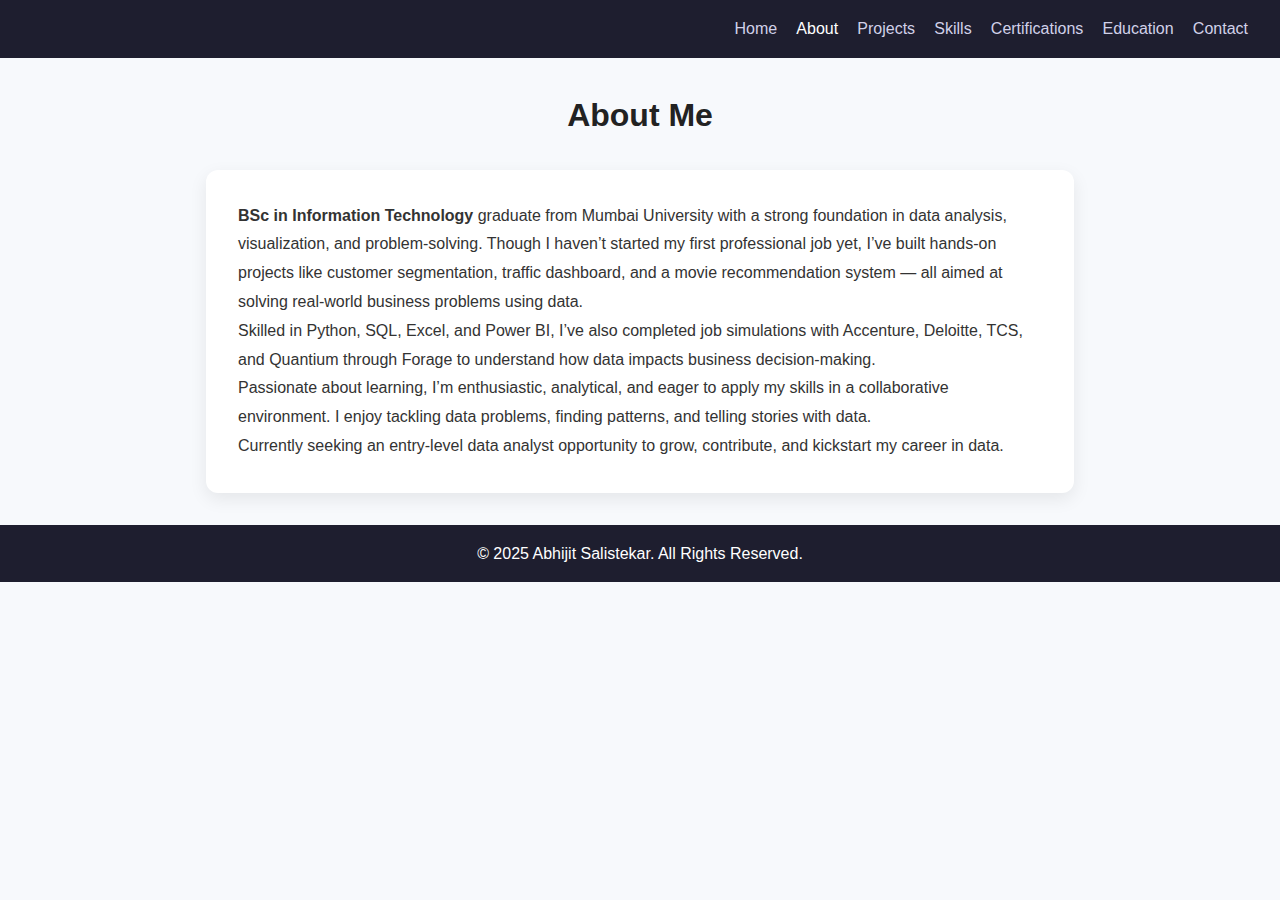
<file: about.html>
<!DOCTYPE html>
<html lang="en">
<head>
  <meta charset="UTF-8" />
  <meta name="viewport" content="width=device-width, initial-scale=1.0" />
  <title>About | Abhiii🖤</title>
  <link rel="stylesheet" href="css/style.css" />
</head>
<body>

  <!-- NAVBAR (same as index) -->
  <header>
    <nav class="navbar">
      <ul class="nav">
        <li><a href="index.html">Home</a></li>
        <li><a href="about.html" class="active">About</a></li>
        <li><a href="projects.html">Projects</a></li>
        <li><a href="skills.html">Skills</a></li>
        <li><a href="certifications.html">Certifications</a></li>
        <li><a href="education.html">Education</a></li>
        <li><a href="contact.html">Contact</a></li>
      </ul>
    </nav>
  </header>

  <!-- ABOUT CONTENT -->
  <main class="container about">
    <h2>About Me</h2>

    <div class="about-box">
      <p>
        <strong>BSc in Information Technology</strong> graduate from Mumbai University with a strong foundation in data analysis, visualization, and problem-solving. Though I haven’t started my first professional job yet, I’ve built hands-on projects like customer segmentation, traffic dashboard, and a movie recommendation system — all aimed at solving real-world business problems using data.
      </p>
      <p>
        Skilled in Python, SQL, Excel, and Power BI, I’ve also completed job simulations with Accenture, Deloitte, TCS, and Quantium through Forage to understand how data impacts business decision-making.
      </p>
      <p>
        Passionate about learning, I’m enthusiastic, analytical, and eager to apply my skills in a collaborative environment. I enjoy tackling data problems, finding patterns, and telling stories with data.
      </p>
      <p>
        Currently seeking an entry-level data analyst opportunity to grow, contribute, and kickstart my career in data.
      </p>
    </div>
  </main>

  <!-- FOOTER -->
  <footer>
    <p>&copy; 2025 Abhijit Salistekar. All Rights Reserved.</p>
  </footer>

</body>
</html>
</file>
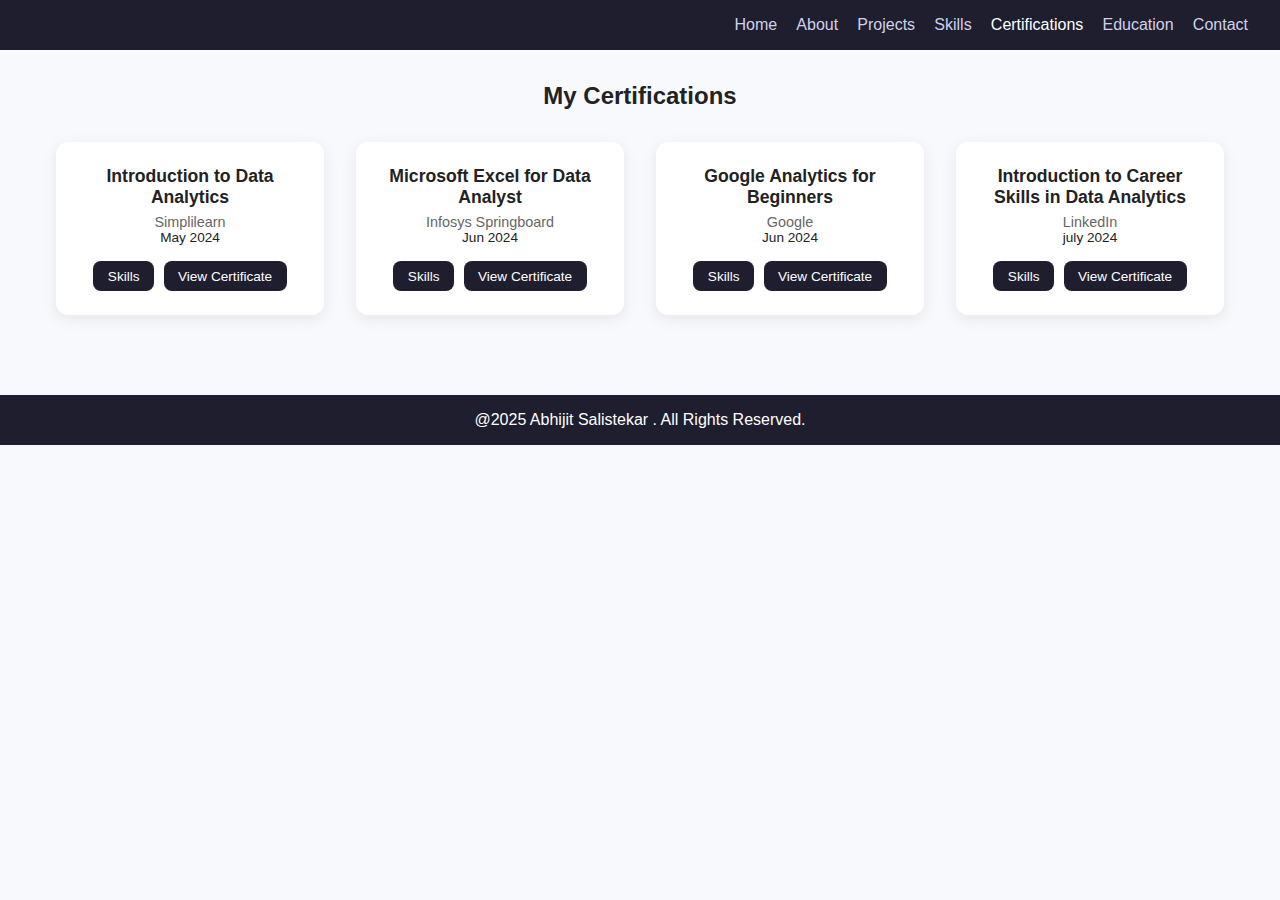
<file: certifications.html>
<!DOCTYPE html>
<html lang="en">
<head>
<meta charset="UTF-8">
<meta name="viewport" content="width=device-width,initial-scale=1.0">
<title>Certifications | Abhiii🖤</title>
<style>
/* RESET + BASE */
*{margin:0;padding:0;box-sizing:border-box}
body{font-family:Arial,Helvetica,sans-serif;background:#f7f9fc;color:#222}

/* NAVBAR */
.navbar{background:#1e1e2f;padding:1rem 2rem;display:flex;align-items:center;color:#fff}
.logo{font-size:1.5rem}
.nav{list-style:none;margin-left:auto;display:flex;gap:1.2rem}
.nav a{color:#d1d1e9;text-decoration:none;font-weight:500}
.nav a:hover,.nav .active{color:#fff}

/* GRID + CARDS */
.container{max-width:1200px;margin:auto;padding:2rem 1rem}
h2{text-align:center;margin-bottom:2rem}
.grid{display:grid;grid-template-columns:repeat(auto-fit,minmax(260px,1fr));gap:2rem}
.card{background:#fff;padding:1.5rem;border-radius:12px;
      box-shadow:0 4px 16px rgba(0,0,0,.08);
      display:flex;flex-direction:column;justify-content:space-between;text-align:center}
.card h3{font-size:1.1rem;margin-bottom:.4rem}
.issuer{color:#666;font-size:.9rem}
.date{font-size:.85rem}
.buttons{margin-top:1rem;display:flex;justify-content:center;gap:.6rem}
.btn{background:#1e1e2f;color:#fff;padding:.45rem .9rem;border:none;border-radius:8px;
     font-size:.85rem;cursor:pointer;text-decoration:none}
.btn:hover{background:#ff6b6b}

/* MODAL */
.overlay{position:fixed;inset:0;display:none;place-items:center;
         background:rgba(0,0,0,.6);z-index:1000}
.modal{background:#fff;padding:24px 18px;border-radius:12px;max-width:600px;width:90%;
       max-height:80vh;overflow:auto;position:relative}
.close{position:absolute;top:10px;right:16px;font-size:1.4rem;cursor:pointer;border:none;background:none}
.skills-grid{display:grid;grid-template-columns:repeat(3,1fr);gap:8px;margin-top:12px}
.chip{background:#f1f3f7;padding:6px;border-radius:6px;text-align:center;font-size:.85rem}

/* FOOTER */
footer{background:#1e1e2f;color:#fff;text-align:center;padding:1rem;margin-top:3rem}
</style>
</head>
<body>

<!-- ---------- NAVBAR ---------- -->
<header>
  <nav class="navbar">
    <ul class="nav">
      <li><a href="index.html">Home</a></li>
      <li><a href="about.html">About</a></li>
      <li><a href="projects.html">Projects</a></li>
      <li><a href="skills.html">Skills</a></li>
      <li><a class="active" href="certifications.html">Certifications</a></li>
      <li><a href="education.html">Education</a></li>
      <li><a href="contact.html">Contact</a></li>
    </ul>
  </nav>
</header>

<!-- ---------- CERTIFICATIONS GRID ---------- -->
<main class="container">
  <h2>My Certifications</h2>

  <div class="grid">
    <!-- CARD 1 -->
    <div class="card">
      <h3>Introduction to Data Analytics</h3>
      <p class="issuer">Simplilearn</p>
      <p class="date">May 2024</p>
      <div class="buttons">
        <button class="btn"
          onclick="openSkills('Data Cleaning,Data Analytics Fundamentals,Data Interpretation,Statistical Analysis,Problem-Solving,Data Collection,Data Visualization')">
          Skills
        </button>
        <a class="btn" href="https://drive.google.com/file/d/1U8zPnQmLtQriQmO9u-CArjaRcS0MKydY/view?usp=drivesdk" target="_blank">View Certificate</a>
      </div>
    </div>

    <!-- CARD 2 -->
    <div class="card">
      <h3>Microsoft Excel for Data Analyst</h3>
      <p class="issuer">Infosys Springboard</p>
      <p class="date">Jun 2024</p>
      <div class="buttons">
        <button class="btn"
          onclick="openSkills('Data Cleaning and Preparation,Data Interpretation,Statistical Analysis,Microsoft Excel,Problem-Solving,Business Reporting,Data Visualization')">
          Skills
        </button>
        <a class="btn" href="https://drive.google.com/file/d/1UvVs_6aIo2rv3cQreCR-G_AGxAC5Q0hU/view?usp=drivesdk" target="_blank">View Certificate</a>
      </div>
    </div>

    <!-- CARD 3 -->
    <div class="card">
      <h3>Google Analytics for Beginners</h3>
      <p class="issuer">Google</p>
      <p class="date">Jun 2024</p>
      <div class="buttons">
        <button class="btn"
          onclick="openSkills('Goal Tracking,Digital Marketing Insights,Web Analytics,Data Analysis,SEO Analysis,Reporting,Google Analytics')">
          Skills
        </button>
        <a class="btn" href="https://drive.google.com/file/d/1Ux-ASACZq5RMeISGajnNeOj9QY42ezVV/view?usp=drivesdk" target="_blank">View Certificate</a>
      </div>
    </div>

    <!-- CARD 4 -->
    <div class="card">
      <h3>Introduction to Career Skills in Data Analytics</h3>
      <p class="issuer">LinkedIn</p>
      <p class="date">july 2024</p>
      <div class="buttons">
        <button class="btn"
          onclick="openSkills('Data Analytics,Tech Career Skills')">
          Skills
        </button>
        <a class="btn" href="https://drive.google.com/file/d/1_UQxLudX_V5OqRbyq-TsOcE98BwIQGcN/view?usp=drivesdk" target="_blank">View Certificate</a>
      </div>
    </div>
  </div>
</main>

<!-- ---------- FOOTER ---------- -->
<footer><p>@2025 Abhijit Salistekar . All Rights Reserved.</p></footer>

<!-- ---------- MODAL STRUCTURE ---------- -->
<div id="overlay" class="overlay" onclick="closeModal()">
  <div class="modal" onclick="event.stopPropagation()">
    <button class="close" onclick="closeModal()">×</button>
    <div id="modalContent"></div>
  </div>
</div>

<!-- ---------- PLAIN JS ---------- -->
<script>
function openSkills(csv){
  var list = csv.split(',');
  var html = '<h3 style="text-align:center;margin-bottom:12px">Skills Gained</h3><div class="skills-grid">';
  for(var i=0;i<list.length;i++){
    html += '<div class="chip">'+list[i].trim()+'</div>';
  }
  html += '</div>';
  document.getElementById('modalContent').innerHTML = html;
  document.getElementById('overlay').style.display = 'grid';
}
function closeModal(){
  document.getElementById('overlay').style.display = 'none';
  document.getElementById('modalContent').innerHTML = '';
}
</script>
</body>
</html>
</file>
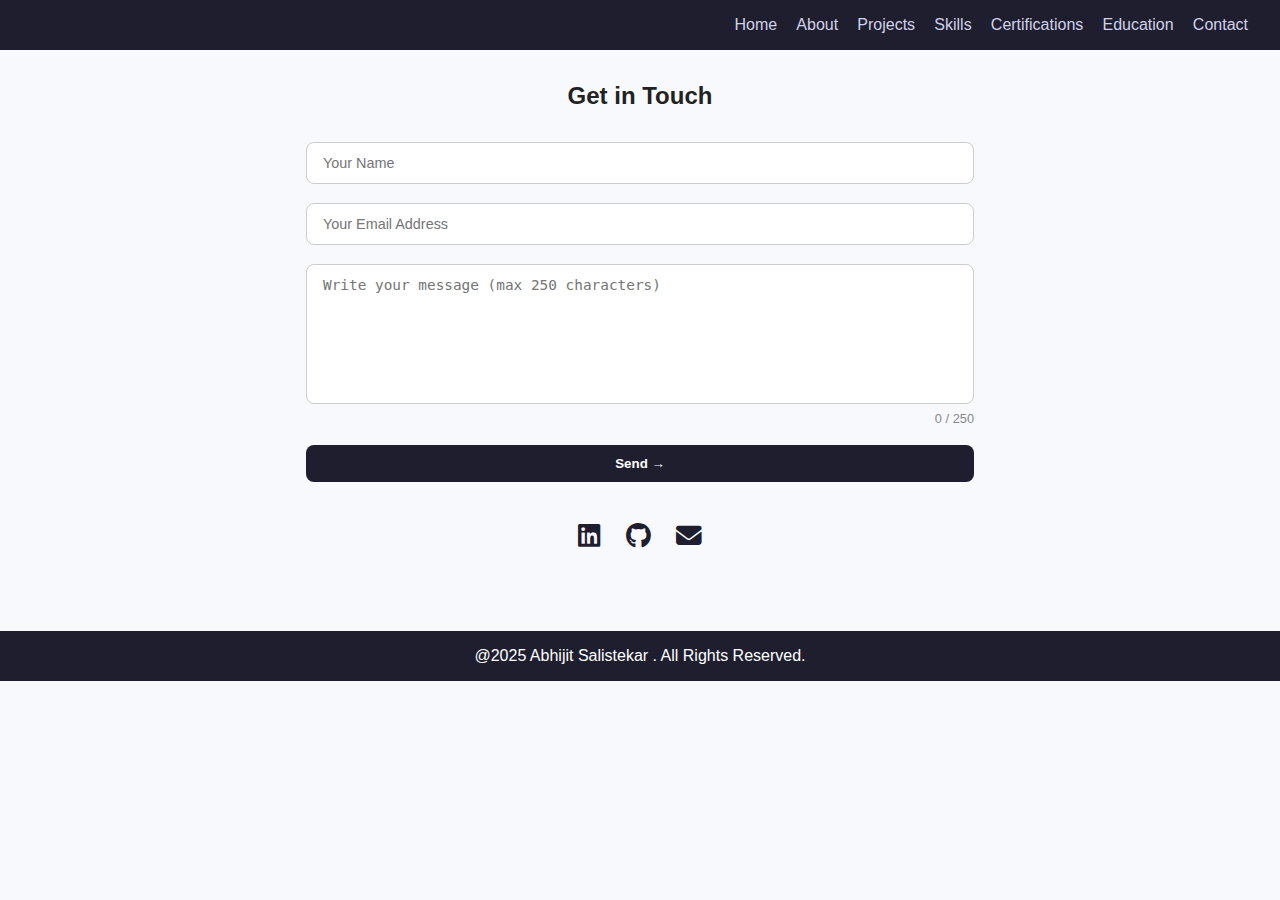
<file: contact.html>
<!DOCTYPE html>
<html lang="en">
<head>
<meta charset="UTF-8">
<meta name="viewport" content="width=device-width,initial-scale=1.0">
<title>Contact | Abhiii🖤</title>

<!-- Font‑Awesome for icons -->
<link rel="stylesheet" href="https://cdnjs.cloudflare.com/ajax/libs/font-awesome/6.5.0/css/all.min.css"/>

<style>
/* RESET & BASE */
*{margin:0;padding:0;box-sizing:border-box}
body{font-family:Arial,Helvetica,sans-serif;background:#f7f9fc;color:#222}

/* NAVBAR */
.navbar{background:#1e1e2f;padding:1rem 2rem;display:flex;align-items:center;color:#fff}
.logo{font-size:1.5rem}
.nav{list-style:none;margin-left:auto;display:flex;gap:1.2rem}
.nav a{color:#d1d1e9;text-decoration:none;font-weight:500}
.nav a:hover,.active{color:#fff}

/* FORM */
.container{max-width:700px;margin:auto;padding:2rem 1rem}
h2{text-align:center;margin-bottom:2rem}
form{display:flex;flex-direction:column;gap:1.2rem}
input,textarea{padding:.75rem 1rem;border:1px solid #ccc;border-radius:8px;font-size:.9rem}
input:focus,textarea:focus{outline:none;border-color:#ff6b6b}
textarea{resize:none;height:140px}
.char-count{font-size:.8rem;text-align:right;color:#888;margin-top:-.8rem}
.btn{background:#1e1e2f;color:#fff;padding:.7rem 1.2rem;border:none;border-radius:8px;font-weight:600;cursor:pointer}
.btn:hover{background:#ff6b6b}

/* ICON ROW */
.icons{display:flex;justify-content:center;gap:1.6rem;margin-top:2.5rem}
.icons a{color:#1e1e2f;font-size:1.6rem;text-decoration:none;transition:color .3s}
.icons a:hover{color:#ff6b6b}

/* FOOTER */
footer{background:#1e1e2f;color:#fff;text-align:center;padding:1rem;margin-top:3rem}
</style>
</head>
<body>

<!-- NAVBAR -->
<header>
  <nav class="navbar">
    <ul class="nav">
      <li><a href="index.html">Home</a></li>
      <li><a href="about.html">About</a></li>
      <li><a href="projects.html">Projects</a></li>
      <li><a href="skills.html">Skills</a></li>
      <li><a href="certifications.html">Certifications</a></li>
      <li><a href="education.html">Education</a></li>
      <li><a class="active" href="contact.html">Contact</a></li>
    </ul>
  </nav>
</header>

<!-- CONTACT FORM -->
<main class="container">
  <h2>Get in Touch</h2>

  <form id="contactForm" action="mailto:yourmail@example.com" method="POST" enctype="text/plain">
    <input type="text" name="name" placeholder="Your Name" required>

    <input type="email" name="email" placeholder="Your Email Address" required>

    <textarea name="message" maxlength="250" placeholder="Write your message (max 250 characters)" required></textarea>
    <span id="count" class="char-count">0 / 250</span>

    <button type="submit" class="btn">Send&nbsp;→</button>
  </form>

  <!-- SOCIAL ICONS -->
  <div class="icons">
    <a href="https://www.linkedin.com/in/abhijit-salistekar/" target="_blank" aria-label="LinkedIn"><i class="fab fa-linkedin"></i></a>
    <a href="https://github.com/QuickLearnedAnalyst" target="_blank" aria-label="GitHub"><i class="fab fa-github"></i></a>
    <a href="mailto:salistekar31@gmail.com" aria-label="Email"><i class="fas fa-envelope"></i></a>
  </div>
</main>

<footer><p>@2025 Abhijit Salistekar . All Rights Reserved.</p></footer>

<!-- CHARACTER COUNTER JS -->
<script>
const messageBox = document.querySelector('textarea');
const counter    = document.getElementById('count');
messageBox.addEventListener('input', () => {
  counter.textContent = messageBox.value.length + ' / 250';
});
</script>
</body>
</html>
</file>
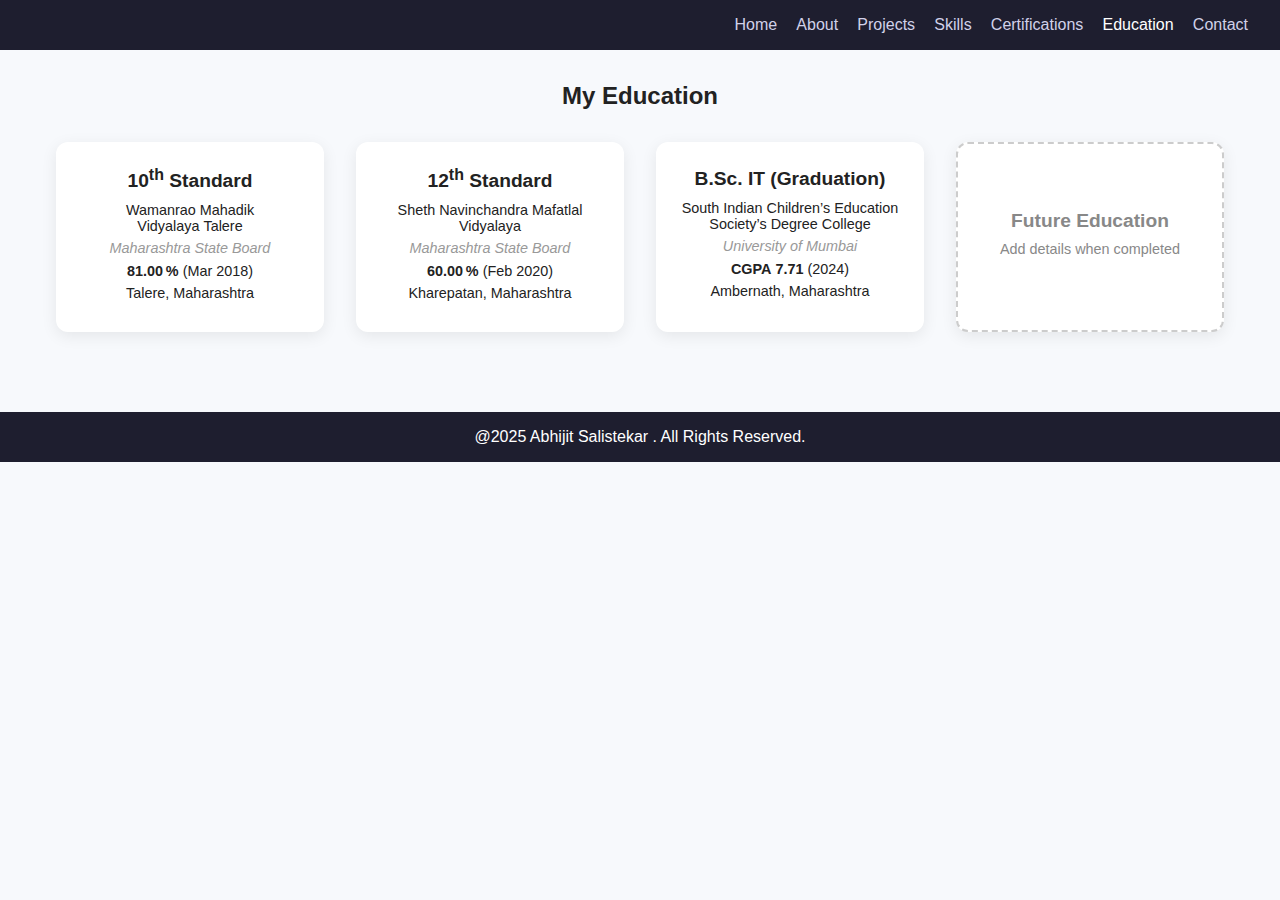
<file: education.html>
<!DOCTYPE html>
<html lang="en">
<head>
<meta charset="UTF-8">
<meta name="viewport" content="width=device-width,initial-scale=1.0">
<title>Education | Abhiii🖤</title>
<style>
/* ─── RESET & BASE ─── */
*{margin:0;padding:0;box-sizing:border-box}
body{font-family:Arial,Helvetica,sans-serif;background:#f7f9fc;color:#222}

/* ─── NAVBAR ─── */
.navbar{background:#1e1e2f;padding:1rem 2rem;display:flex;align-items:center;color:#fff}
.logo{font-size:1.5rem}
.nav{list-style:none;margin-left:auto;display:flex;gap:1.2rem}
.nav a{color:#d1d1e9;text-decoration:none;font-weight:500}
.nav a:hover,.nav .active{color:#fff}

/* ─── GRID ─── */
.container{max-width:1200px;margin:auto;padding:2rem 1rem}
h2{text-align:center;margin-bottom:2rem}
.grid{display:grid;grid-template-columns:repeat(auto-fit,minmax(260px,1fr));gap:2rem}
.card{background:#fff;padding:1.5rem;border-radius:12px;
      box-shadow:0 4px 16px rgba(0,0,0,.08);
      display:flex;flex-direction:column;justify-content:center;text-align:center}
.card h3{font-size:1.2rem;margin-bottom:.6rem}
.card p{margin-bottom:.4rem;font-size:.9rem}
.subtle{color:#999;font-style:italic}

/* ─── FOOTER ─── */
footer{background:#1e1e2f;color:#fff;text-align:center;padding:1rem;margin-top:3rem}
</style>
</head>
<body>

<!-- NAVBAR -->
<header>
  <nav class="navbar">
    <ul class="nav">
      <li><a href="index.html">Home</a></li>
      <li><a href="about.html">About</a></li>
      <li><a href="projects.html">Projects</a></li>
      <li><a href="skills.html">Skills</a></li>
      <li><a href="certifications.html">Certifications</a></li>
      <li><a class="active" href="education.html">Education</a></li>
      <li><a href="contact.html">Contact</a></li>
    </ul>
  </nav>
</header>

<!-- EDUCATION CARDS -->
<main class="container">
  <h2>My Education</h2>

  <div class="grid">

    <!-- 10th -->
    <div class="card">
      <h3>10<sup>th</sup> Standard</h3>
      <p>Wamanrao Mahadik Vidyalaya&nbsp;Talere</p>
      <p class="subtle">Maharashtra State Board</p>
      <p><strong>81.00 %</strong> (Mar 2018)</p>
      <p>Talere, Maharashtra</p>
    </div>

    <!-- 12th -->
    <div class="card">
      <h3>12<sup>th</sup> Standard</h3>
      <p>Sheth Navinchandra Mafatlal Vidyalaya</p>
      <p class="subtle">Maharashtra State Board</p>
      <p><strong>60.00 %</strong> (Feb 2020)</p>
      <p>Kharepatan, Maharashtra</p>
    </div>

    <!-- Graduation -->
    <div class="card">
      <h3>B.Sc.&nbsp;IT (Graduation)</h3>
      <p>South Indian Children’s Education Society’s Degree College</p>
      <p class="subtle">University of Mumbai</p>
      <p><strong>CGPA&nbsp;7.71</strong> (2024)</p>
      <p>Ambernath, Maharashtra</p>
    </div>

    <!-- Empty slot -->
    <div class="card" style="border:2px dashed #ccc;color:#888;">
      <h3>Future Education</h3>
      <p>Add details when completed</p>
    </div>

  </div>
</main>

<!-- FOOTER -->
<footer><p>@2025 Abhijit Salistekar . All Rights Reserved.</p></footer>
</body>
</html>
</file>
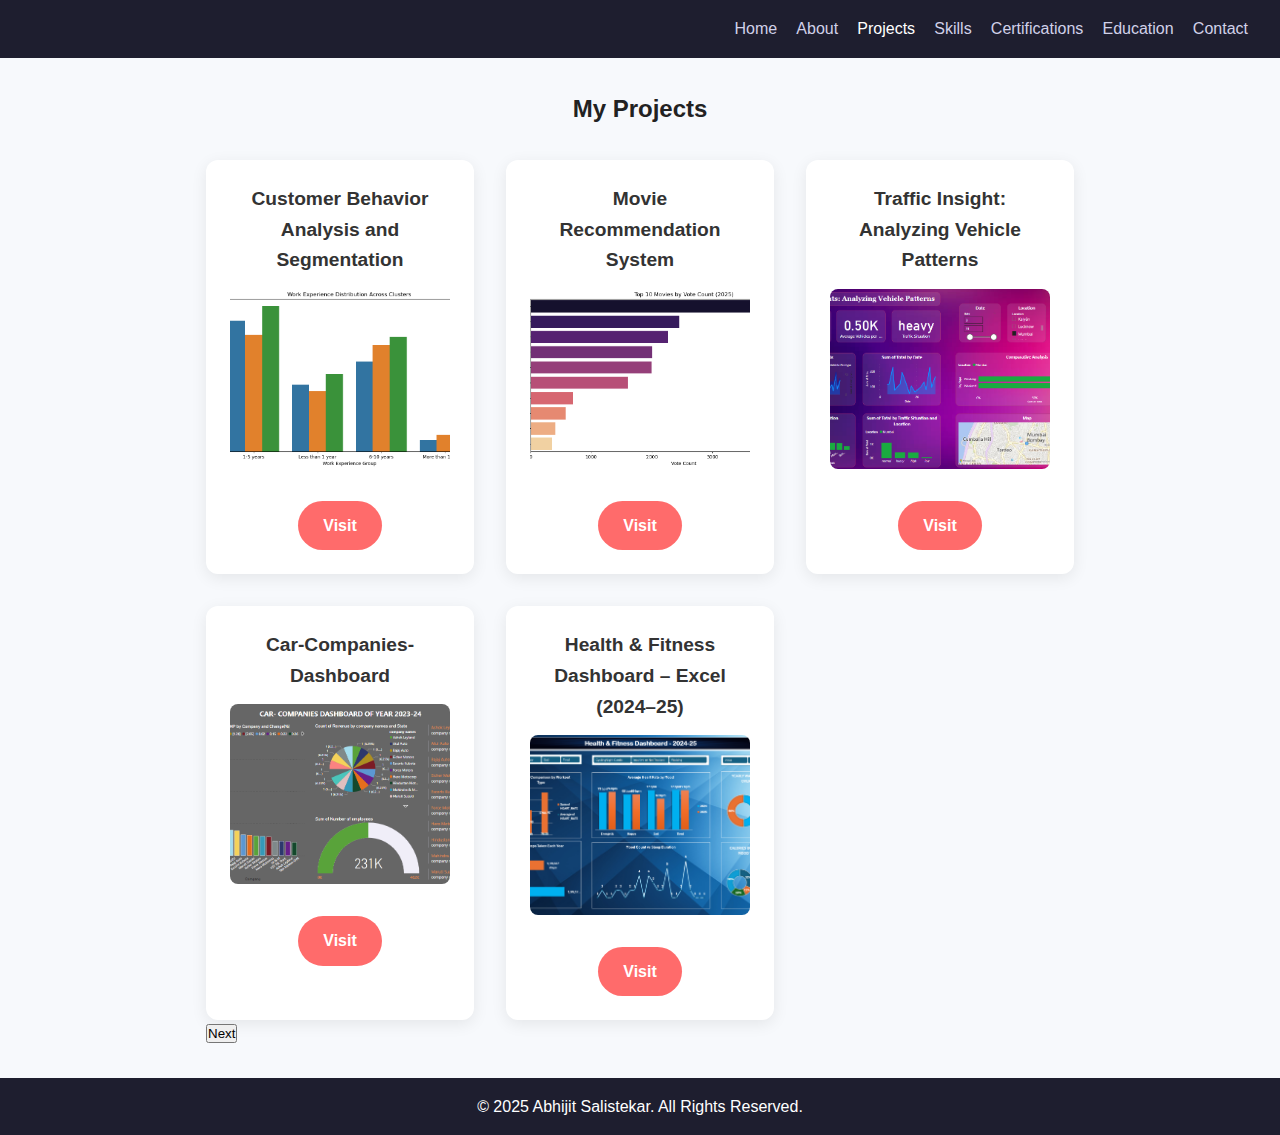
<file: projects.html>
<!DOCTYPE html>
<html lang="en">
<head>
  <meta charset="UTF-8" />
  <meta name="viewport" content="width=device-width, initial-scale=1.0" />
  <title>Projects | Abhiii🖤</title>
  <link rel="stylesheet" href="css/style.css" />
</head>
<body>

  <!-- Navbar (same as before) -->
  <header>
    <nav class="navbar">
      <ul class="nav">
        <li><a href="index.html">Home</a></li>
        <li><a href="about.html">About</a></li>
        <li><a href="projects.html" class="active">Projects</a></li>
        <li><a href="skills.html">Skills</a></li>
        <li><a href="certifications.html">Certifications</a></li>
        <li><a href="education.html">Education</a></li>
        <li><a href="contact.html">Contact</a></li>
      </ul>
    </nav>
  </header>

  <main class="container projects-page">
    <h2>My Projects</h2>

    <div class="project-grid">
      <!-- Project Card 1 -->
      <div class="project-card">
        <h3>Customer Behavior Analysis and Segmentation</h3>
        <img src="assets/images/Customer Behaviour/download.png" alt="Customer Behavior Analysis and Segmentation">
        <a class="btn" href="https://github.com/QuickLearnedAnalyst/Customer-Behavior-Analysis-and-Segmentation" target="_blank">Visit</a>
      </div>

      <!-- Project Card 2 -->
      <div class="project-card">
        <h3>Movie Recommendation System </h3>
        <img src="assets/images/Movie Recommendation System/download (1).png" alt="Movie Recommendation System">
        <a class="btn" href="https://github.com/QuickLearnedAnalyst/Movie-Recommendation-System" target="_blank">Visit</a>
      </div>

      <!-- Project Card 3 -->
      <div class="project-card">
        <h3>Traffic Insight: Analyzing Vehicle Patterns</h3>
        <img src="assets/images/Traffic-Insight-Vehicle--Patterns/Dashboard.png" alt="Traffic Insight: Analyzing Vehicle Patterns">
        <a class="btn" href="https://github.com/QuickLearnedAnalyst/Traffic-Insight-Vehicle--Patterns" target="_blank">Visit</a>
      </div>

      <!-- Project Card 4 -->
      <div class="project-card">
        <h3>Car-Companies-Dashboard</h3>
        <img src="assets/images/Car companies dashboard/dashboard.png" alt="Car-Companies-Dashboard">
        <a class="btn" href="https://github.com/QuickLearnedAnalyst/Car-Companies-Dashboard" target="_blank">Visit</a>
      </div>

      <!-- Project Card 5 -->
      <div class="project-card">
        <h3>Health & Fitness Dashboard – Excel (2024–25)</h3>
        <img src="assets/images/Health & Fitness Dashboard/Dashboard.png" alt="Car-Companies-Dashboard">
        <a class="btn" href="https://github.com/QuickLearnedAnalyst/Health-Fitness-Dashboard" target="_blank">Visit</a>
      </div>
    </div>

    <!-- NEXT BUTTON -->
    <div class="next-section">
      <button class="next-btn" onclick="showThankYou()">Next</button>
    </div>
  </main>

  <footer>
    <p>&copy; 2025 Abhijit Salistekar. All Rights Reserved.</p>
  </footer>

  <script>
    function showThankYou() {
      alert("Thank you! More projects coming soon.");
    }
  </script>

</body>
</html>
</file>
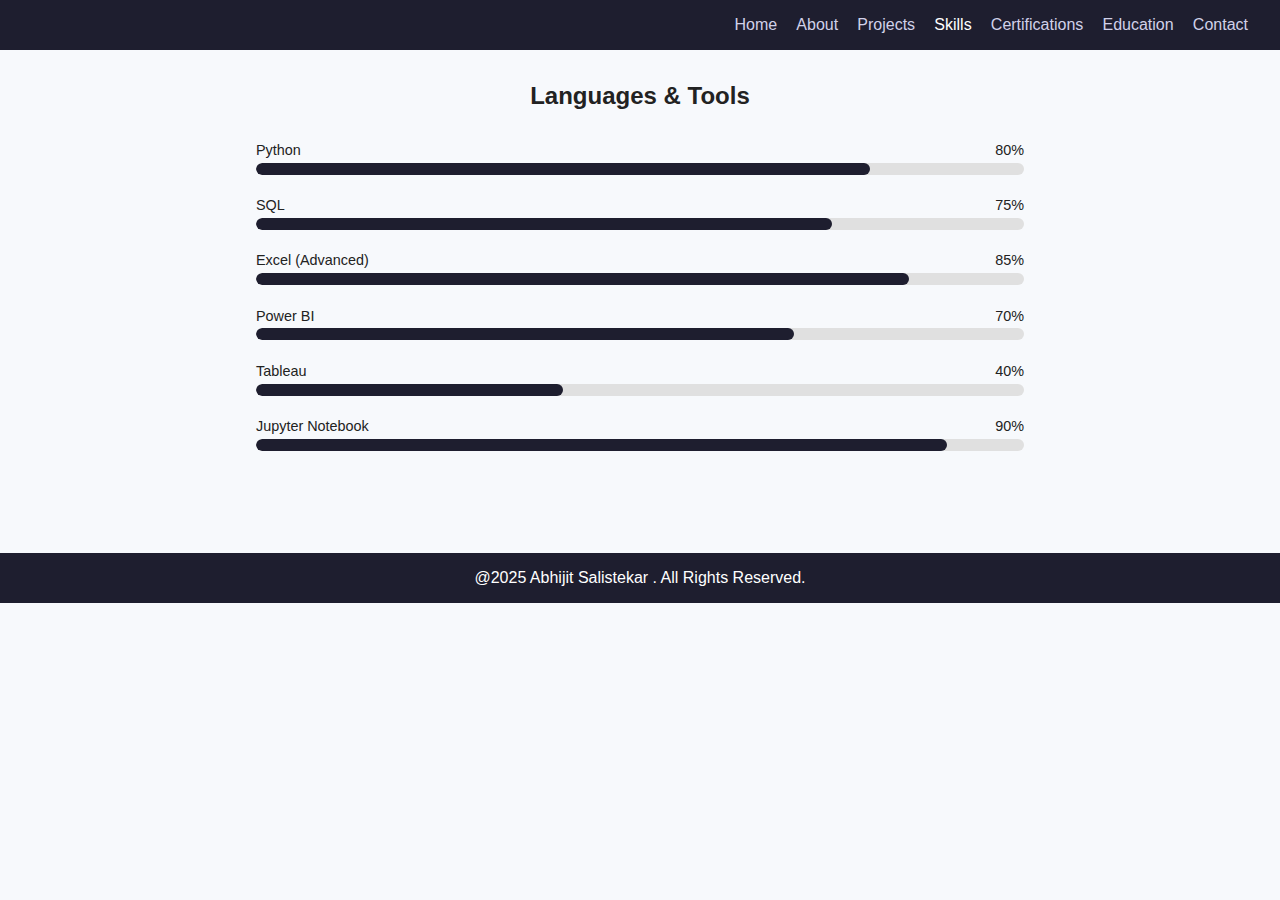
<file: skills.html>
<!DOCTYPE html>
<html lang="en">
<head>
<meta charset="UTF-8">
<meta name="viewport" content="width=device-width,initial-scale=1.0">
<title>Skills | Abhiii🖤</title>
<style>
/* RESET & BASE */
*{margin:0;padding:0;box-sizing:border-box}
body{font-family:Arial,Helvetica,sans-serif;background:#f7f9fc;color:#222}

/* NAVBAR */
.navbar{background:#1e1e2f;padding:1rem 2rem;display:flex;align-items:center;color:#fff}
.logo{font-size:1.5rem}
.nav{list-style:none;margin-left:auto;display:flex;gap:1.2rem}
.nav a{color:#d1d1e9;text-decoration:none;font-weight:500}
.nav a:hover,.nav .active{color:#fff}

/* SKILL BARS */
.container{max-width:800px;margin:auto;padding:2rem 1rem}
h2{text-align:center;margin-bottom:2rem}
.skill{margin-bottom:1.4rem}
.label-row{display:flex;justify-content:space-between;font-size:.9rem;margin-bottom:.3rem}
.bar-bg{height:12px;background:#e0e0e0;border-radius:20px;overflow:hidden}
.bar-fill{height:100%;background:#1e1e2f;border-radius:20px}

/* FOOTER */
footer{background:#1e1e2f;color:#fff;text-align:center;padding:1rem;margin-top:3rem}
</style>
</head>
<body>

<!-- NAVBAR -->
<header>
  <nav class="navbar">
    <ul class="nav">
      <li><a href="index.html">Home</a></li>
      <li><a href="about.html">About</a></li>
      <li><a href="projects.html">Projects</a></li>
      <li><a class="active" href="skills.html">Skills</a></li>
      <li><a href="certifications.html">Certifications</a></li>
      <li><a href="education.html">Education</a></li>
      <li><a href="contact.html">Contact</a></li>
    </ul>
  </nav>
</header>

<!-- SKILLS SECTION -->
<main class="container">
  <h2>Languages & Tools</h2>

  <!-- Python -->
  <div class="skill">
    <div class="label-row"><span>Python</span><span>80%</span></div>
    <div class="bar-bg"><div class="bar-fill" style="width:80%"></div></div>
  </div>

  <!-- SQL -->
  <div class="skill">
    <div class="label-row"><span>SQL</span><span>75%</span></div>
    <div class="bar-bg"><div class="bar-fill" style="width:75%"></div></div>
  </div>

  <!-- Excel -->
  <div class="skill">
    <div class="label-row"><span>Excel (Advanced)</span><span>85%</span></div>
    <div class="bar-bg"><div class="bar-fill" style="width:85%"></div></div>
  </div>

  <!-- Power BI -->
  <div class="skill">
    <div class="label-row"><span>Power BI</span><span>70%</span></div>
    <div class="bar-bg"><div class="bar-fill" style="width:70%"></div></div>
  </div>

  <!-- Tableau -->
  <div class="skill">
    <div class="label-row"><span>Tableau</span><span>40%</span></div>
    <div class="bar-bg"><div class="bar-fill" style="width:40%"></div></div>
  </div>

  <!-- Jupyter Notebook -->
  <div class="skill">
    <div class="label-row"><span>Jupyter Notebook</span><span>90%</span></div>
    <div class="bar-bg"><div class="bar-fill" style="width:90%"></div></div>
  </div>
</main>

<!-- FOOTER -->
<footer><p>@2025 Abhijit Salistekar . All Rights Reserved.</p></footer>
</body>
</html>
</file>
<file: css/style.css>
/* ----- RESET / BASE ----- */
* { box-sizing: border-box; margin: 0; padding: 0; }
body {
  font-family: Arial, sans-serif;
  background: #f7f9fc;
  color: #222;
  line-height: 1.6;
}

/* ----- NAVBAR ----- */
.navbar {
  background: #1e1e2f;
  color: #fff;
  padding: 1rem 2rem;
  display: flex;
  align-items: center;
}

.logo { font-size: 1.5rem; }

.nav {
  list-style: none;
  margin-left: auto;        /* push UL to right */
  display: flex;
  gap: 1.2rem;
}

.nav a {
  color: #d1d1e9;
  text-decoration: none;
  font-weight: 500;
  transition: color 0.2s ease;
}
.nav a:hover,
.nav a.active { color: #fff; }

/* ----- HERO ----- */
.hero {
  text-align: center;
  padding: 3rem 1rem;
}

.hero img {
  width: 220px;
  height: 220px;
  border-radius: 50%;
  object-fit: cover;
  margin-bottom: 1.2rem;
  box-shadow: 0 4px 12px rgba(0,0,0,0.15);
}

.hero h2 { font-size: 2rem; margin-bottom: 0.5rem; }
.hero h2 span { color: #ff6b6b; }
.hero p { margin-bottom: 1.6rem; }

/* ----- BUTTON ----- */
.btn {
  display: inline-block;
  background: #ff6b6b;
  color: #fff;
  padding: 0.75rem 1.6rem;
  border-radius: 30px;
  text-decoration: none;
  font-weight: 600;
  transition: transform 0.2s ease, box-shadow 0.2s ease;
}
.btn:hover {
  transform: translateY(-3px);
  box-shadow: 0 6px 14px rgba(255,107,107,0.35);
}

/* ----- FOOTER ----- */
footer {
  text-align: center;
  padding: 1rem;
  background: #1e1e2f;
  color: #fff;
}

/* ---- About Page Styling ---- */
.container {
  max-width: 900px;
  margin: auto;
  padding: 2rem 1rem;
}

.about h2 {
  text-align: center;
  margin-bottom: 1.8rem;
  font-size: 2rem;
}

.about-box {
  background-color: #ffffff;
  padding: 2rem;
  border-radius: 12px;
  box-shadow: 0 6px 18px rgba(0, 0, 0, 0.08);
  line-height: 1.8;
  font-size: 1rem;
  color: #333;
}

/* ---- PROJECT PAGE ---- */
.projects-page h2 {
  text-align: center;
  margin-bottom: 2rem;
}

.project-grid {
  display: grid;
  grid-template-columns: repeat(auto-fit, minmax(240px, 1fr));
  gap: 2rem;
}

.project-card {
  background: #fff;
  padding: 1.5rem;
  border-radius: 12px;
  box-shadow: 0 4px 16px rgba(0, 0, 0, 0.08);
  text-align: center;
}

.project-card img {
  width: 100%;
  height: 180px;
  object-fit: cover;
  border-radius: 8px;
  margin-bottom: 1rem;
}

.project-card h3 {
  margin-bottom: 0.8rem;
  font-size: 1.2rem;
  color: #333;
}

.project-card .btn {
  margin-top: 0.5rem;
}
</file>
